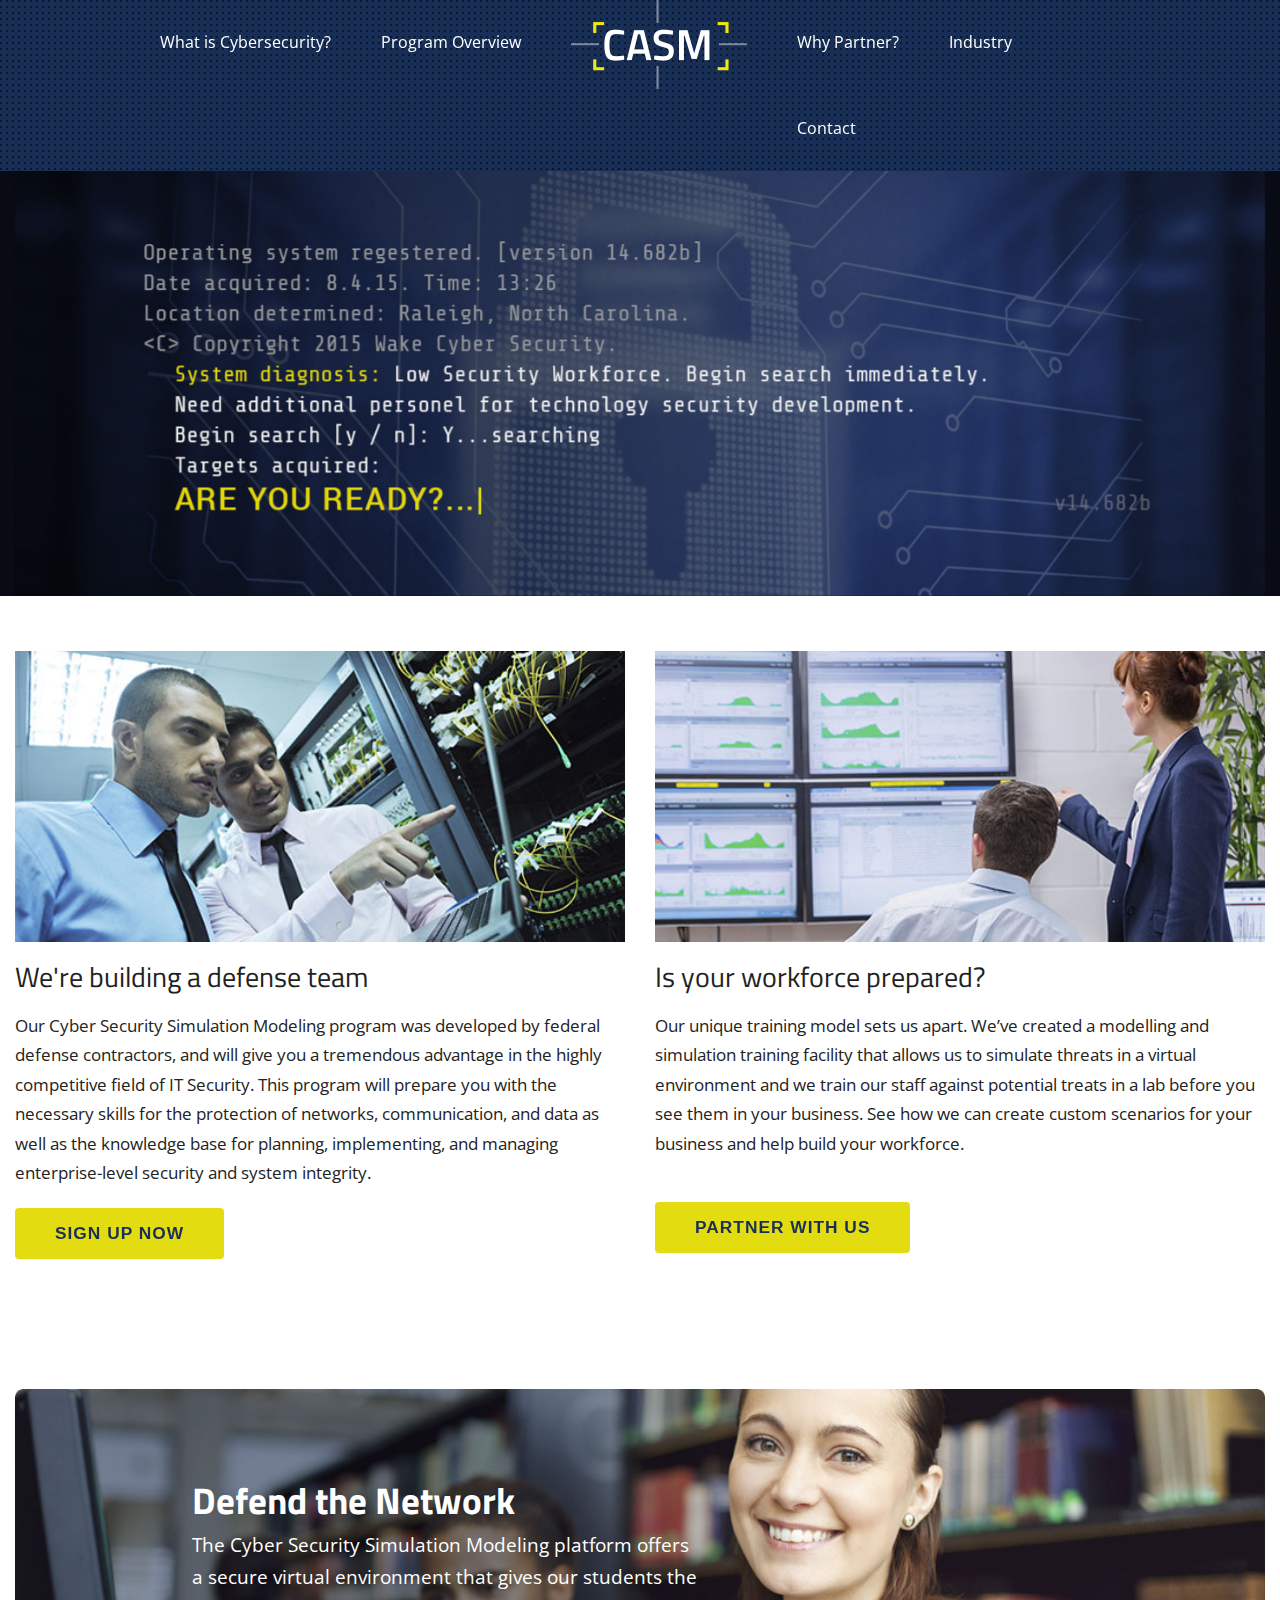
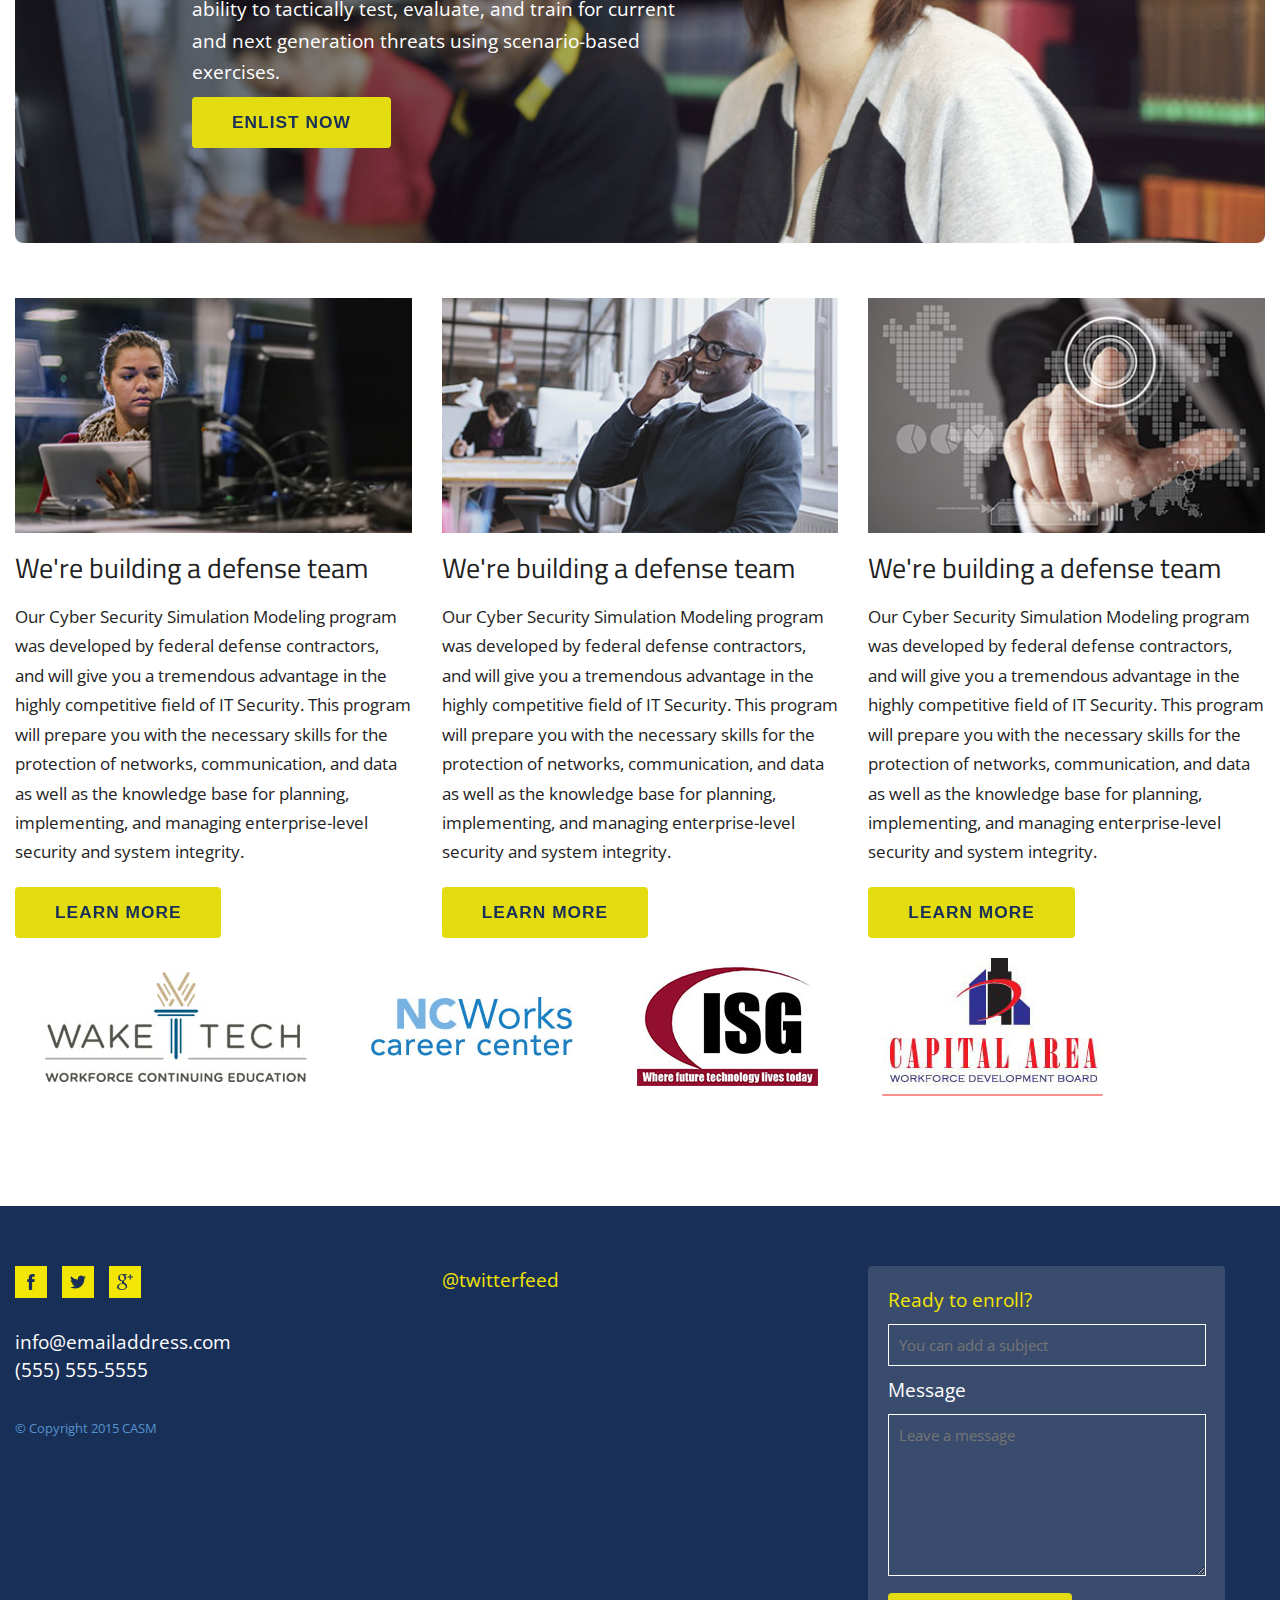
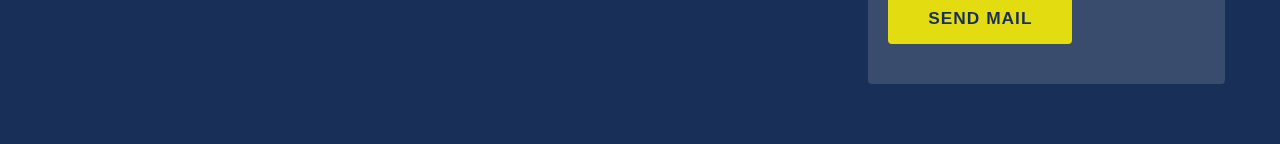
<file: wwwroot/index.html>
<!doctype html>
<html class="no-js" lang="en">
  <head>
    <meta charset="utf-8" />
    <meta name="viewport" content="width=device-width, initial-scale=1.0" />
    <title>CASM</title>
    <link rel="stylesheet" media="all" href="css/foundation.css" />
    <link rel="stylesheet" media="all" href="css/hover-min.css" />
    <link rel="stylesheet" media="all" href="css/custom.css" />
    <script src="js/vendor/modernizr.js"></script>
  </head>
  <body>
    
<section id="nav">
    <div class="row">
        <ul>
            <li><a href="#" class="hvr-underline-reveal">What is Cybersecurity?</a></li>  
            <li><a href="#" class="hvr-underline-reveal">Program Overview</a></li>
            <li id="logo"><a href="#"><img src="img/logo.png" alt="CASM Logo" /></a></li>  
            <li><a href="#" class="hvr-underline-reveal">Why Partner?</a></li>  
            <li><a href="#" class="hvr-underline-reveal">Industry</a></li>  
            <li><a href="#" class="hvr-underline-reveal">Contact</a></li>    
        </ul>
      </div>
</section>  
      
<section id="slider">    
    <div class="row">
      <div class="large-12 columns">
        <img src="img/slide.jpg" alt="Slider" />
      </div>
    </div>
</section>  
      
    <div class="row content">
        <div class="large-6 columns">
            <img src="img/stock1.jpg" alt="Stock Photo" />
            <h2>We're building a defense team</h2>
            <p>Our Cyber Security Simulation Modeling program was developed by federal defense contractors, and will give you a tremendous advantage in the highly competitive field of IT Security. This program will prepare you with the necessary skills for the protection of networks, communication, and data as well as the knowledge base for planning, implementing, and managing enterprise-level security and system integrity. </p>
            <a href="#" class="button hvr-sweep-to-top">Sign up now</a>
      </div>
          
        <div class="large-6 columns">
            <img src="img/stock2.jpg" alt="Stock Photo" />
            <h2>Is your workforce prepared?</h2>
            <p>Our unique training model sets us apart. We’ve created a modelling and simulation training facility that allows us to simulate threats in a virtual environment and we train our staff against potential treats in a lab before you see them in your business. See how we can create custom scenarios for your business and help build your workforce.</p><br />
            <a href="#" class="button hvr-sweep-to-top">Partner with us</a>
      </div>
          <div class="clear"></div>
      </div>
      
    
    <div class="row banner">
      <div class="large-12 columns">
        <img src="img/banner-bg.jpg" alt="Banner" />
        <h2>Defend the Network</h2>
          <p>The Cyber Security Simulation Modeling platform offers a secure virtual environment that gives our students the ability to tactically test, evaluate, and train for current and next generation threats using scenario-based exercises.</p>
          <a href="#" class="button hvr-sweep-to-top">Enlist now</a>
      </div>
    </div>
      
      
    
    <div class="row content">        
        <div class="large-4 columns">
            <img src="img/stock3.jpg" alt="Stock Photo" />
            <h2>We're building a defense team</h2>
            <p>Our Cyber Security Simulation Modeling program was developed by federal defense contractors, and will give you a tremendous advantage in the highly competitive field of IT Security. This program will prepare you with the necessary skills for the protection of networks, communication, and data as well as the knowledge base for planning, implementing, and managing enterprise-level security and system integrity. </p>
            <a href="#" class="button hvr-sweep-to-top">Learn more</a>
      </div>
        <div class=" large-4 columns">
            <img src="img/stock4.jpg" alt="Stock Photo" />
            <h2>We're building a defense team</h2>
            <p>Our Cyber Security Simulation Modeling program was developed by federal defense contractors, and will give you a tremendous advantage in the highly competitive field of IT Security. This program will prepare you with the necessary skills for the protection of networks, communication, and data as well as the knowledge base for planning, implementing, and managing enterprise-level security and system integrity. </p>
            <a href="#" class="button hvr-sweep-to-top">Learn more</a>
      </div>
        <div class="large-4 columns">
            <img src="img/stock5.jpg" alt="Stock Photo" />
            <h2>We're building a defense team</h2>
            <p>Our Cyber Security Simulation Modeling program was developed by federal defense contractors, and will give you a tremendous advantage in the highly competitive field of IT Security. This program will prepare you with the necessary skills for the protection of networks, communication, and data as well as the knowledge base for planning, implementing, and managing enterprise-level security and system integrity. </p>
            <a href="#" class="button hvr-sweep-to-top">Learn more</a>
      </div>
        
        
    <div class="row affiliates">
        
          <a href="#" target="_blank"><img src="img/affil-waketech.jpg" alt="Affiliate" /></a>
          <a href="#" target="_blank"><img src="img/affil-ncworks.jpg" alt="Affiliate" /></a>
          <a href="#" target="_blank"><img src="img/affil-isg.jpg" alt="Affiliate" /></a>
          <a href="#" target="_blank"><img src="img/affil-capitalarea.jpg" alt="Affiliate" /></a>
          
          <div class="clear"></div>
      </div>
      </div>
      
      
 <section id="footer">    
    <div class="row">
        <div class="large-4 columns">
            <ul class="social">
                <li><a href="#"><img src="img/icon-fb.jpg" alt="Facebook" /></a></li>
                <li><a href="#"><img src="img/icon-twitter.jpg" alt="Twitter" /></a></li>
                <li><a href="#"><img src="img/icon-google.jpg" alt="Google Plus" /></a></li>
            </ul>
            
            <a href="mailto:info@emailaddress.com">info@emailaddress.com</a><br />
            (555) 555-5555<br /><Br />
            <span class="copy">&copy; Copyright 2015 CASM</span>
        </div>
        <div class="large-4 columns"><span class="yellow">@twitterfeed</span></div>
        <div class="large-4 columns">
            <div id="newsletter">
                <span class="yellow">Ready to enroll?</span><br ?>
                
                <input type="text" id="subject" placeholder="You can add a subject" /><br />
                Message<br />
                <textarea id="message" placeholder="Leave a message" rows="7"></textarea><br />
                <a href="#" class="button hvr-sweep-to-top">Send mail</a>                
            </div>
        </div>
    </div>
    
    
    <script src="js/vendor/jquery.js"></script>
    <script src="js/foundation.min.js"></script>
    <script>
      $(document).foundation();
    </script>
  </body>
</html>
</file>
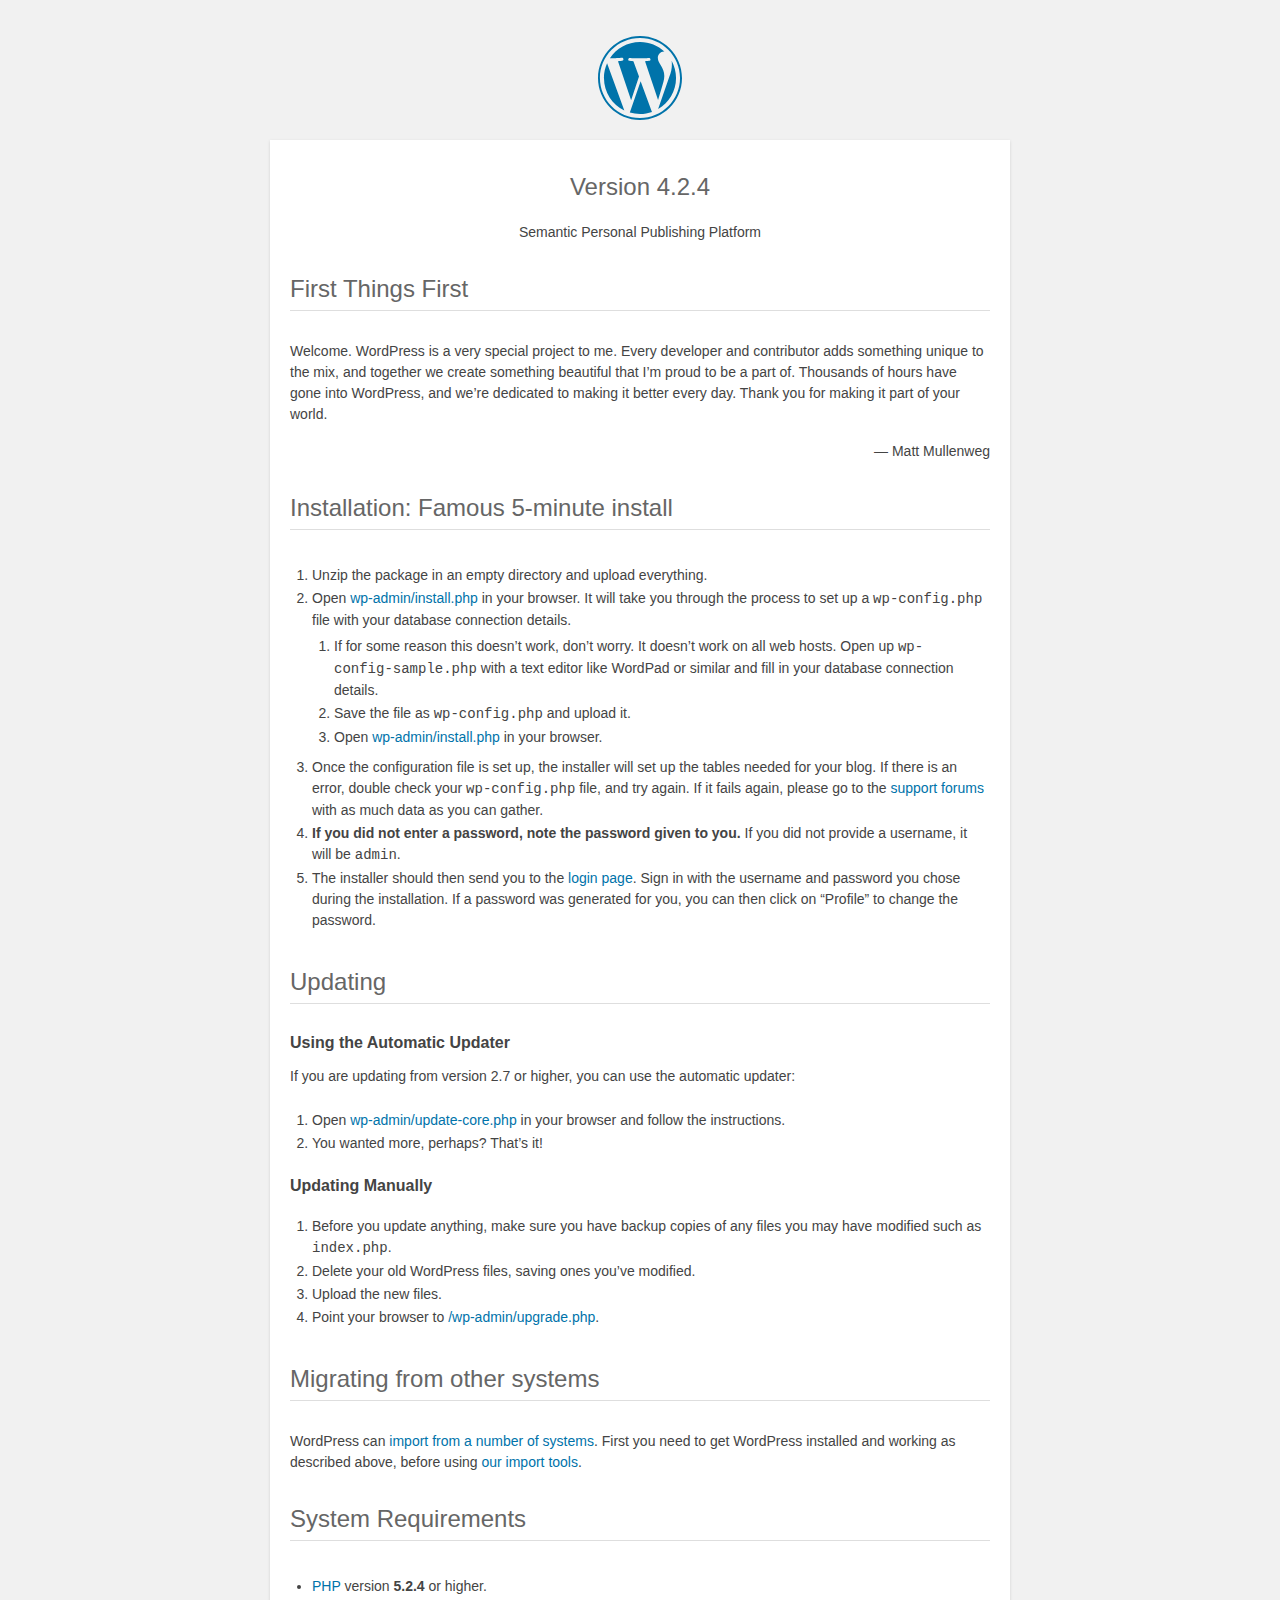
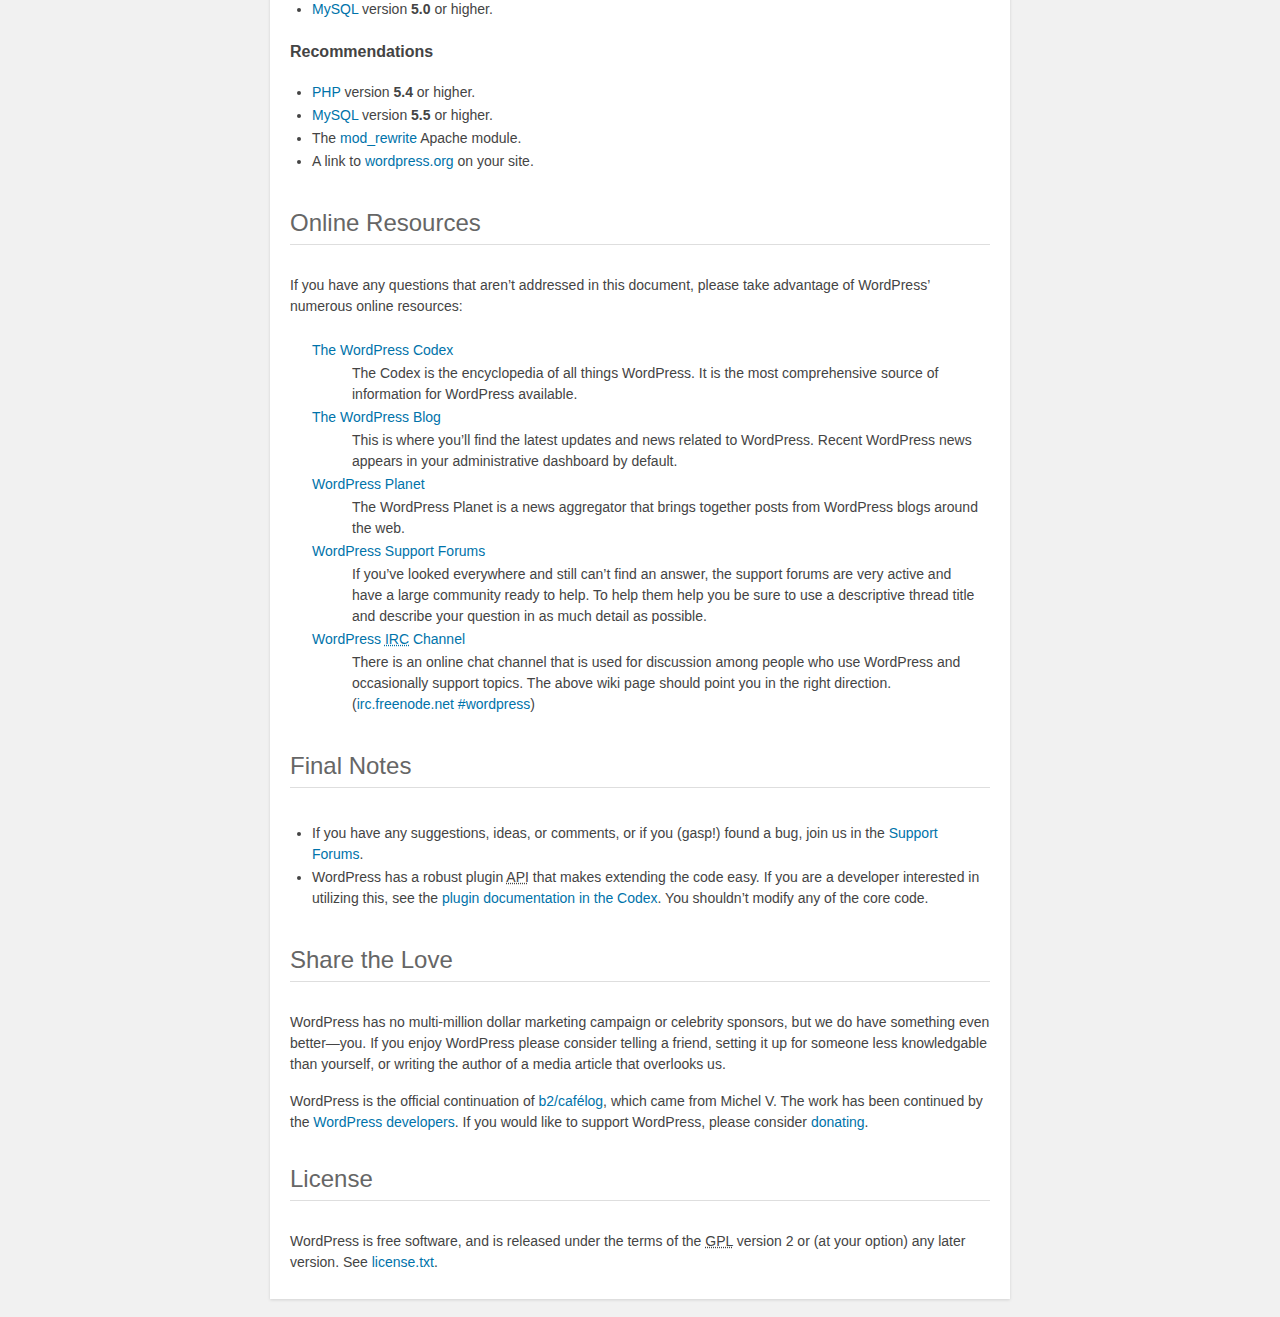
<file: wproot/readme.html>
<!DOCTYPE html>
<html>
<head>
	<meta name="viewport" content="width=device-width" />
	<meta http-equiv="Content-Type" content="text/html; charset=utf-8" />
	<title>WordPress &#8250; ReadMe</title>
	<link rel="stylesheet" href="wp-admin/css/install.css?ver=20100228" type="text/css" />
</head>
<body>
<h1 id="logo">
	<a href="https://wordpress.org/"><img alt="WordPress" src="wp-admin/images/wordpress-logo.png" /></a>
	<br /> Version 4.2.4
</h1>
<p style="text-align: center">Semantic Personal Publishing Platform</p>

<h1>First Things First</h1>
<p>Welcome. WordPress is a very special project to me. Every developer and contributor adds something unique to the mix, and together we create something beautiful that I&#8217;m proud to be a part of. Thousands of hours have gone into WordPress, and we&#8217;re dedicated to making it better every day. Thank you for making it part of your world.</p>
<p style="text-align: right">&#8212; Matt Mullenweg</p>

<h1>Installation: Famous 5-minute install</h1>
<ol>
	<li>Unzip the package in an empty directory and upload everything.</li>
	<li>Open <span class="file"><a href="wp-admin/install.php">wp-admin/install.php</a></span> in your browser. It will take you through the process to set up a <code>wp-config.php</code> file with your database connection details.
		<ol>
			<li>If for some reason this doesn&#8217;t work, don&#8217;t worry. It doesn&#8217;t work on all web hosts. Open up <code>wp-config-sample.php</code> with a text editor like WordPad or similar and fill in your database connection details.</li>
			<li>Save the file as <code>wp-config.php</code> and upload it.</li>
			<li>Open <span class="file"><a href="wp-admin/install.php">wp-admin/install.php</a></span> in your browser.</li>
		</ol>
	</li>
	<li>Once the configuration file is set up, the installer will set up the tables needed for your blog. If there is an error, double check your <code>wp-config.php</code> file, and try again. If it fails again, please go to the <a href="https://wordpress.org/support/" title="WordPress support">support forums</a> with as much data as you can gather.</li>
	<li><strong>If you did not enter a password, note the password given to you.</strong> If you did not provide a username, it will be <code>admin</code>.</li>
	<li>The installer should then send you to the <a href="wp-login.php">login page</a>. Sign in with the username and password you chose during the installation. If a password was generated for you, you can then click on &#8220;Profile&#8221; to change the password.</li>
</ol>

<h1>Updating</h1>
<h2>Using the Automatic Updater</h2>
<p>If you are updating from version 2.7 or higher, you can use the automatic updater:</p>
<ol>
	<li>Open <span class="file"><a href="wp-admin/update-core.php">wp-admin/update-core.php</a></span> in your browser and follow the instructions.</li>
	<li>You wanted more, perhaps? That&#8217;s it!</li>
</ol>

<h2>Updating Manually</h2>
<ol>
	<li>Before you update anything, make sure you have backup copies of any files you may have modified such as <code>index.php</code>.</li>
	<li>Delete your old WordPress files, saving ones you&#8217;ve modified.</li>
	<li>Upload the new files.</li>
	<li>Point your browser to <span class="file"><a href="wp-admin/upgrade.php">/wp-admin/upgrade.php</a>.</span></li>
</ol>

<h1>Migrating from other systems</h1>
<p>WordPress can <a href="https://codex.wordpress.org/Importing_Content">import from a number of systems</a>. First you need to get WordPress installed and working as described above, before using <a href="wp-admin/import.php" title="Import to WordPress">our import tools</a>.</p>

<h1>System Requirements</h1>
<ul>
	<li><a href="http://php.net/">PHP</a> version <strong>5.2.4</strong> or higher.</li>
	<li><a href="http://www.mysql.com/">MySQL</a> version <strong>5.0</strong> or higher.</li>
</ul>

<h2>Recommendations</h2>
<ul>
	<li><a href="http://php.net/">PHP</a> version <strong>5.4</strong> or higher.</li>
	<li><a href="http://www.mysql.com/">MySQL</a> version <strong>5.5</strong> or higher.</li>
	<li>The <a href="http://httpd.apache.org/docs/2.2/mod/mod_rewrite.html">mod_rewrite</a> Apache module.</li>
	<li>A link to <a href="https://wordpress.org/">wordpress.org</a> on your site.</li>
</ul>

<h1>Online Resources</h1>
<p>If you have any questions that aren&#8217;t addressed in this document, please take advantage of WordPress&#8217; numerous online resources:</p>
<dl>
	<dt><a href="https://codex.wordpress.org/">The WordPress Codex</a></dt>
		<dd>The Codex is the encyclopedia of all things WordPress. It is the most comprehensive source of information for WordPress available.</dd>
	<dt><a href="https://wordpress.org/news/">The WordPress Blog</a></dt>
		<dd>This is where you&#8217;ll find the latest updates and news related to WordPress. Recent WordPress news appears in your administrative dashboard by default.</dd>
	<dt><a href="https://planet.wordpress.org/">WordPress Planet</a></dt>
		<dd>The WordPress Planet is a news aggregator that brings together posts from WordPress blogs around the web.</dd>
	<dt><a href="https://wordpress.org/support/">WordPress Support Forums</a></dt>
		<dd>If you&#8217;ve looked everywhere and still can&#8217;t find an answer, the support forums are very active and have a large community ready to help. To help them help you be sure to use a descriptive thread title and describe your question in as much detail as possible.</dd>
	<dt><a href="https://codex.wordpress.org/IRC">WordPress <abbr title="Internet Relay Chat">IRC</abbr> Channel</a></dt>
		<dd>There is an online chat channel that is used for discussion among people who use WordPress and occasionally support topics. The above wiki page should point you in the right direction. (<a href="irc://irc.freenode.net/wordpress">irc.freenode.net #wordpress</a>)</dd>
</dl>

<h1>Final Notes</h1>
<ul>
	<li>If you have any suggestions, ideas, or comments, or if you (gasp!) found a bug, join us in the <a href="https://wordpress.org/support/">Support Forums</a>.</li>
	<li>WordPress has a robust plugin <abbr title="application programming interface">API</abbr> that makes extending the code easy. If you are a developer interested in utilizing this, see the <a href="https://codex.wordpress.org/Plugin_API" title="WordPress plugin API">plugin documentation in the Codex</a>. You shouldn&#8217;t modify any of the core code.</li>
</ul>

<h1>Share the Love</h1>
<p>WordPress has no multi-million dollar marketing campaign or celebrity sponsors, but we do have something even better&#8212;you. If you enjoy WordPress please consider telling a friend, setting it up for someone less knowledgable than yourself, or writing the author of a media article that overlooks us.</p>

<p>WordPress is the official continuation of <a href="http://cafelog.com/">b2/caf&#233;log</a>, which came from Michel V. The work has been continued by the <a href="https://wordpress.org/about/">WordPress developers</a>. If you would like to support WordPress, please consider <a href="https://wordpress.org/donate/" title="Donate to WordPress">donating</a>.</p>

<h1>License</h1>
<p>WordPress is free software, and is released under the terms of the <abbr title="GNU General Public License">GPL</abbr> version 2 or (at your option) any later version. See <a href="license.txt">license.txt</a>.</p>

</body>
</html>
</file>
<file: wwwroot/css/custom.css>
/* CASM custom .css */

/* Google web fonts @imports */

@import url(http://fonts.googleapis.com/css?family=Open+Sans:400,300,400italic,700,600);
@import url(http://fonts.googleapis.com/css?family=Titillium+Web:600);



/* Framework */

body { 
    font-family: 'Open Sans', sans-serif;
}
.row {
    max-width: 1280px !important;
}
.container {
    float:none;
    max-width:100%;
    margin:0 auto;
}
.button {
    background:#e3dc11;
    -webkit-border-radius: 4px;
    border-radius: 4px;
    padding:15px 40px;
    font-size:13pt;
    text-transform:uppercase;
    color:#182f58;
    font-weight:bold;
    letter-spacing:1px;
}
.hvr-sweep-to-top {
    background:#e3dc11 !important;
}
.button:before {
    background:#182f58;
    color:#e3dc11;
    -webkit-border-radius: 4px !important;
    border-radius: 4px !important;
}
.clear {
    clear:both;
    height:55px;
}
#slider,#nav,#footer {
    width:100% !important;
}



/* Navigation */

#nav {
    background:#182f58 url(../img/nav-bg.jpg) repeat top left;
}
#nav ul {
    list-style:none;
    width:1010px;
    margin:0 auto;
}
#nav ul li {
    float:left;
}
#nav ul li a {
    padding:30px 25px;
    display:block;
    color:#fff; 
}
#nav ul li a:hover {
    color:#e3dc11;
}
#nav ul li:nth-child(3) a {
    padding:0 25px !important;
}    
.hvr-underline-reveal:before {
  background: #e3dc11 !important;
}

/* Slider */

#slider  {
    background:#080b14;
}
#slider .container {
    display:block;
    padding:0 !important;
}

/* Content */

.content {
    display:block;
    padding:55px 0 !important;
}
.content h2 {
    font-family: 'Titillium Web', sans-serif;
    font-size:21pt;
    margin:15px 0;
}
.content p {
    font-size:13pt;
    line-height:1.7;
}  
.columns img {
    height:auto;
    width:100%;
}

/* Affiliates */

.affiliates {
    margin:55px 0;
}
.affiliates img {
    margin-left:60px;
}

/* Banner */

.banner .container {
    display:block;
    padding:0 !important;
}
.banner h2 {
    position:absolute;
    top:18%;
    left:15%;
    color:#fff;
    font-family: 'Titillium Web', sans-serif;
    font-weight:bold;
    font-size:28pt;
}
.banner p {
    position:absolute;
    top:31%;
    left:15%;
    color:#fff;
    font-size:14pt;
    line-height:1.7;
    width:40%;
}
.banner .button {
    position:absolute;
    top:68%;
    left:15%;    
}



/* Footer */

#footer {
    background:#182f58;
    padding:60px 0;
    margin:0;
    color:#fff;
    font-size:14pt;
}
#footer a {
    color:#fff;
}
#footer a:hover {
    color:#e3dc11;    
}
ul.social {
    list-style:none;
    margin:0 0 30px 0;
    clear:both;
    display:table;
}
ul.social li {
    float:left;
    margin-right:15px;
}

.copy {
    color:#5693ce;
    font-size:10pt;
}

.yellow {
    color:#f3e503;
}

#newsletter {
    width:90%;
    padding:20px 5%;
    background:#3a4c6d;
    -webkit-border-radius: 4px;
    border-radius: 4px;
}

#newsletter input,#newsletter textarea {
    border:1px solid #fff;
    background:transparent;
    color:#fff;
    padding:10px 10px;
    width:100%;
    margin:10px 0;
    font-family: 'Open Sans', sans-serif;
    font-size:11pt;
}
#newsletter a {
    color:#182f58 !important;
}
#newsletter a:hover {
    color:#e3dc11 !important;
}
</file>
<file: wproot/wp-admin/css/install.css>
html {
	background: #f1f1f1;
	margin: 0 20px;
}

body {
	background: #fff;
	color: #444;
	font-family: "Open Sans", sans-serif;
	margin: 140px auto 25px;
	padding: 20px 20px 10px 20px;
	max-width: 700px;
	-webkit-font-smoothing: subpixel-antialiased;
	-webkit-box-shadow: 0 1px 3px rgba(0,0,0,0.13);
	box-shadow: 0 1px 3px rgba(0,0,0,0.13);
}

a {
	color: #0073aa;
	text-decoration: none;
}

a:hover {
	color: #00a0d2;
}

h1 {
	border-bottom: 1px solid #dedede;
	clear: both;
	color: #666;
	font-size: 24px;
	margin: 30px 0;
	padding: 0;
	padding-bottom: 7px;
	font-weight: normal;
}

h2 {
	font-size: 16px;
}

p, li, dd, dt {
	padding-bottom: 2px;
	font-size: 14px;
	line-height: 1.5;
}

code, .code {
	font-family: Consolas, Monaco, monospace;
}

ul, ol, dl {
	padding: 5px 5px 5px 22px;
}

a img {
	border:0
}
abbr {
	border: 0;
	font-variant: normal;
}

label {
	cursor: pointer;
}

#logo {
	margin: 6px 0 14px 0;
	border-bottom: none;
	text-align:center
}
#logo a {
	background-image: url(../images/w-logo-blue.png?ver=20131202);
	background-image: none, url(../images/wordpress-logo.svg?ver=20131107);
	-webkit-background-size: 84px;
	background-size: 84px;
	background-position: center top;
	background-repeat: no-repeat;
	color: #999;
	height: 84px;
	font-size: 20px;
	font-weight: normal;
	line-height: 1.3em;
	margin: -130px auto 25px;
	padding: 0;
	text-decoration: none;
	width: 84px;
	text-indent: -9999px;
	outline: none;
	overflow: hidden;
	display: block;
}
.step {
	margin: 20px 0 15px;
}
.step, th {
	text-align: left;
	padding: 0;
}
.language-chooser.wp-core-ui .step .button.button-large {
	height: 36px;
	vertical-align: middle;
	font-size: 14px;
}
textarea {
	border: 1px solid #dfdfdf;
	font-family: "Open Sans", sans-serif;
	width: 100%;
	-webkit-box-sizing: border-box;
	-moz-box-sizing: border-box;
	box-sizing: border-box;
}

.form-table {
	border-collapse: collapse;
	margin-top: 1em;
	width: 100%;
}

.form-table td {
	margin-bottom: 9px;
	padding: 10px 20px 10px 0;
	border-bottom: 8px solid #fff;
	font-size: 14px;
	vertical-align: top
}

.form-table th {
	font-size: 14px;
	text-align: left;
	padding: 16px 20px 10px 0;
	width: 140px;
	vertical-align: top;
}

.form-table code {
	line-height: 18px;
	font-size: 14px;
}

.form-table p {
	margin: 4px 0 0 0;
	font-size: 11px;
}

.form-table input {
	line-height: 20px;
	font-size: 15px;
	padding: 3px 5px;
	border: 1px solid #ddd;
	-webkit-box-shadow: inset 0 1px 2px rgba(0,0,0,0.07);
	box-shadow: inset 0 1px 2px rgba(0,0,0,0.07);
}

input,
submit {
	font-family: "Open Sans", sans-serif;
}

.form-table input[type=text],
.form-table input[type=email],
.form-table input[type=url],
.form-table input[type=password] {
	width: 206px;
}

.form-table th p {
	font-weight: normal;
}

.form-table.install-success td {
	vertical-align: middle;
	padding: 16px 20px 10px 0;
}

.form-table.install-success td p {
	margin: 0;
	font-size: 14px;
}

.form-table.install-success td code {
	margin: 0;
	font-size: 18px;
}

#error-page {
	margin-top: 50px;
}

#error-page p {
	font-size: 14px;
	line-height: 18px;
	margin: 25px 0 20px;
}

#error-page code, .code {
	font-family: Consolas, Monaco, monospace;
}

#pass-strength-result {
	background-color: #eee;
	border-color: #ddd !important;
	border-style: solid;
	border-width: 1px;
	margin: 5px 5px 5px 0;
	padding: 5px;
	text-align: center;
	width: 200px;
	display: none;
}

#pass-strength-result.bad {
	background-color: #ffb78c;
	border-color: #ff853c !important;
}

#pass-strength-result.good {
	background-color: #ffec8b;
	border-color: #ffcc00 !important;
}

#pass-strength-result.short {
	background-color: #ffa0a0;
	border-color: #f04040 !important;
}

#pass-strength-result.strong {
	background-color: #c3ff88;
	border-color: #8dff1c !important;
}

.message {
	border: 1px solid #c00;
	padding: 0.5em 0.7em;
	margin: 5px 0 15px;
	background-color: #ffebe8;
}

/* rtl:ignore */
#dbname,
#uname,
#pwd,
#dbhost,
#prefix,
#user_login,
#admin_email,
#pass1,
#pass2 {
	direction: ltr;
}


/* localization */
body.rtl,
.rtl textarea,
.rtl input,
.rtl submit {
	font-family: Tahoma, sans-serif;
}

:lang(he-il) body.rtl,
:lang(he-il) .rtl textarea,
:lang(he-il) .rtl input,
:lang(he-il) .rtl submit {
	font-family: Arial, sans-serif;
}

@media only screen and (max-width: 799px) {
	body {
		margin-top: 115px;
	}
	#logo a {
		margin: -125px auto 30px;
	}
}

@media screen and ( max-width: 782px ) {

	.form-table {
		margin-top: 0;
	}

	.form-table th,
	.form-table td {
		display: block;
		width: auto;
		vertical-align: middle;
	}

	.form-table th {
		padding: 20px 0 0;
	}

	.form-table td {
		padding: 5px 0;
		border: 0;
		margin: 0;
	}

	textarea,
	input {
		font-size: 16px;
	}

	.form-table td input[type="text"],
	.form-table td input[type="email"],
	.form-table td input[type="url"],
	.form-table td input[type="password"],
	.form-table td select,
	.form-table td textarea,
	.form-table span.description {
		width: 100%;
		font-size: 16px;
		line-height: 1.5;
		padding: 7px 10px;
		display: block;
		max-width: none;
		-webkit-box-sizing: border-box;
		-moz-box-sizing: border-box;
		box-sizing: border-box;
	}

}

body.language-chooser {
	max-width: 300px;
}

.language-chooser select {
	padding: 8px;
	width: 100%;
	display: block;
	border: 1px solid #ddd;
	background-color: #fff;
	color: #32373c;
	font-size: 16px;
	font-family: Arial, sans-serif;
	font-weight: normal;
}

.language-chooser p {
	text-align: right;
}

.screen-reader-input,
.screen-reader-text {
	position: absolute;
	margin: -1px;
	padding: 0;
	height: 1px;
	width: 1px;
	overflow: hidden;
	clip: rect(0 0 0 0);
	border: 0;
}

.spinner {
	background: url(../images/spinner.gif) no-repeat;
	-webkit-background-size: 20px 20px;
	background-size: 20px 20px;
	visibility: hidden;
	opacity: 0.7;
	filter: alpha(opacity=70);
	width: 20px;
	height: 20px;
	margin: 2px 5px 0;
}

.step .spinner {
	display: inline-block;
	margin-top: 8px;
	margin-right: 15px;
	vertical-align: top;
}

/**
 * HiDPI Displays
 */
@media print,
  (-webkit-min-device-pixel-ratio: 1.25),
  (min-resolution: 120dpi) {

	.spinner {
		background-image: url(../images/spinner-2x.gif);
	}

}
</file>
